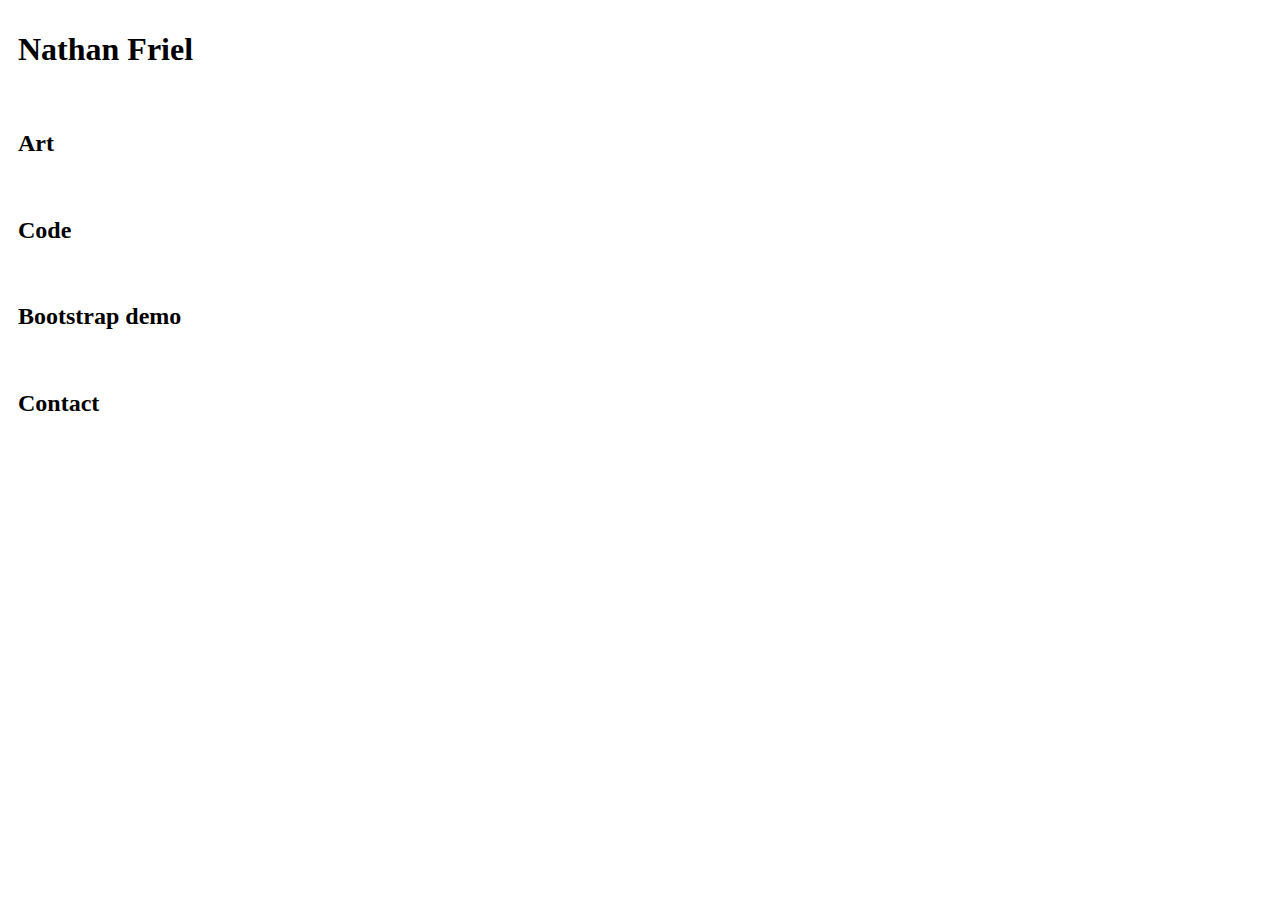
<file: index.html>
<!DOCTYPE html>

<html lang="en-US">

<head>
    <meta charset="UTF-8" />
    <meta name="viewport" content="width=device-width" />
    <meta name="author" content="Nathan Friel" />
    <link rel="stylesheet" href="style.css" />
    <title>Home</title>
</head>

<body>
    <a href="index.html">
        <h1>Nathan Friel</h1>
    </a>
    <div class="flex_menu">
        <a href="art.html">
            <h2>Art</h2>
        </a>
        <a href="https://github.com/nfriel">
            <h2>Code</h2>
        </a>
        <a href="boot.html">
            <h2>Bootstrap demo</h2>
        </a>
        <a href="contact.html">
            <h2>Contact</h2>
        </a>
    </div>
</body>

</html>
</file>
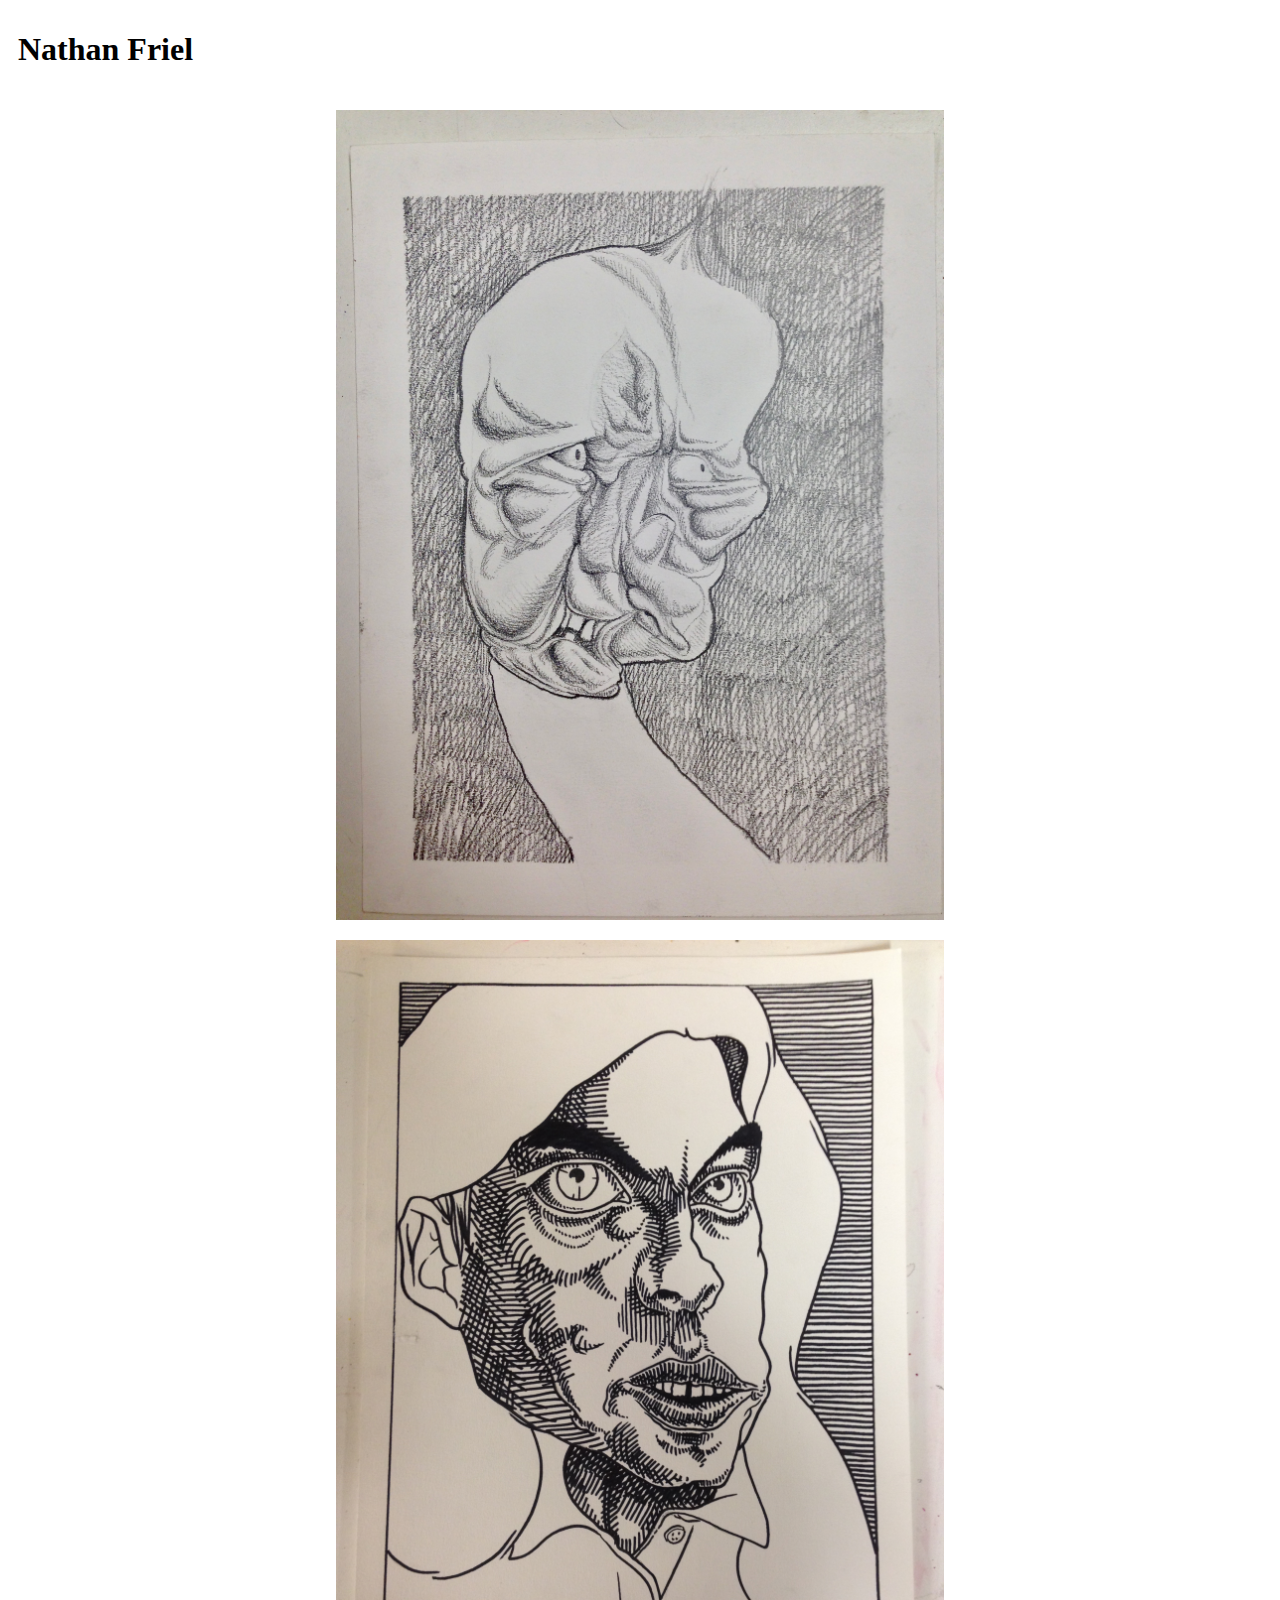
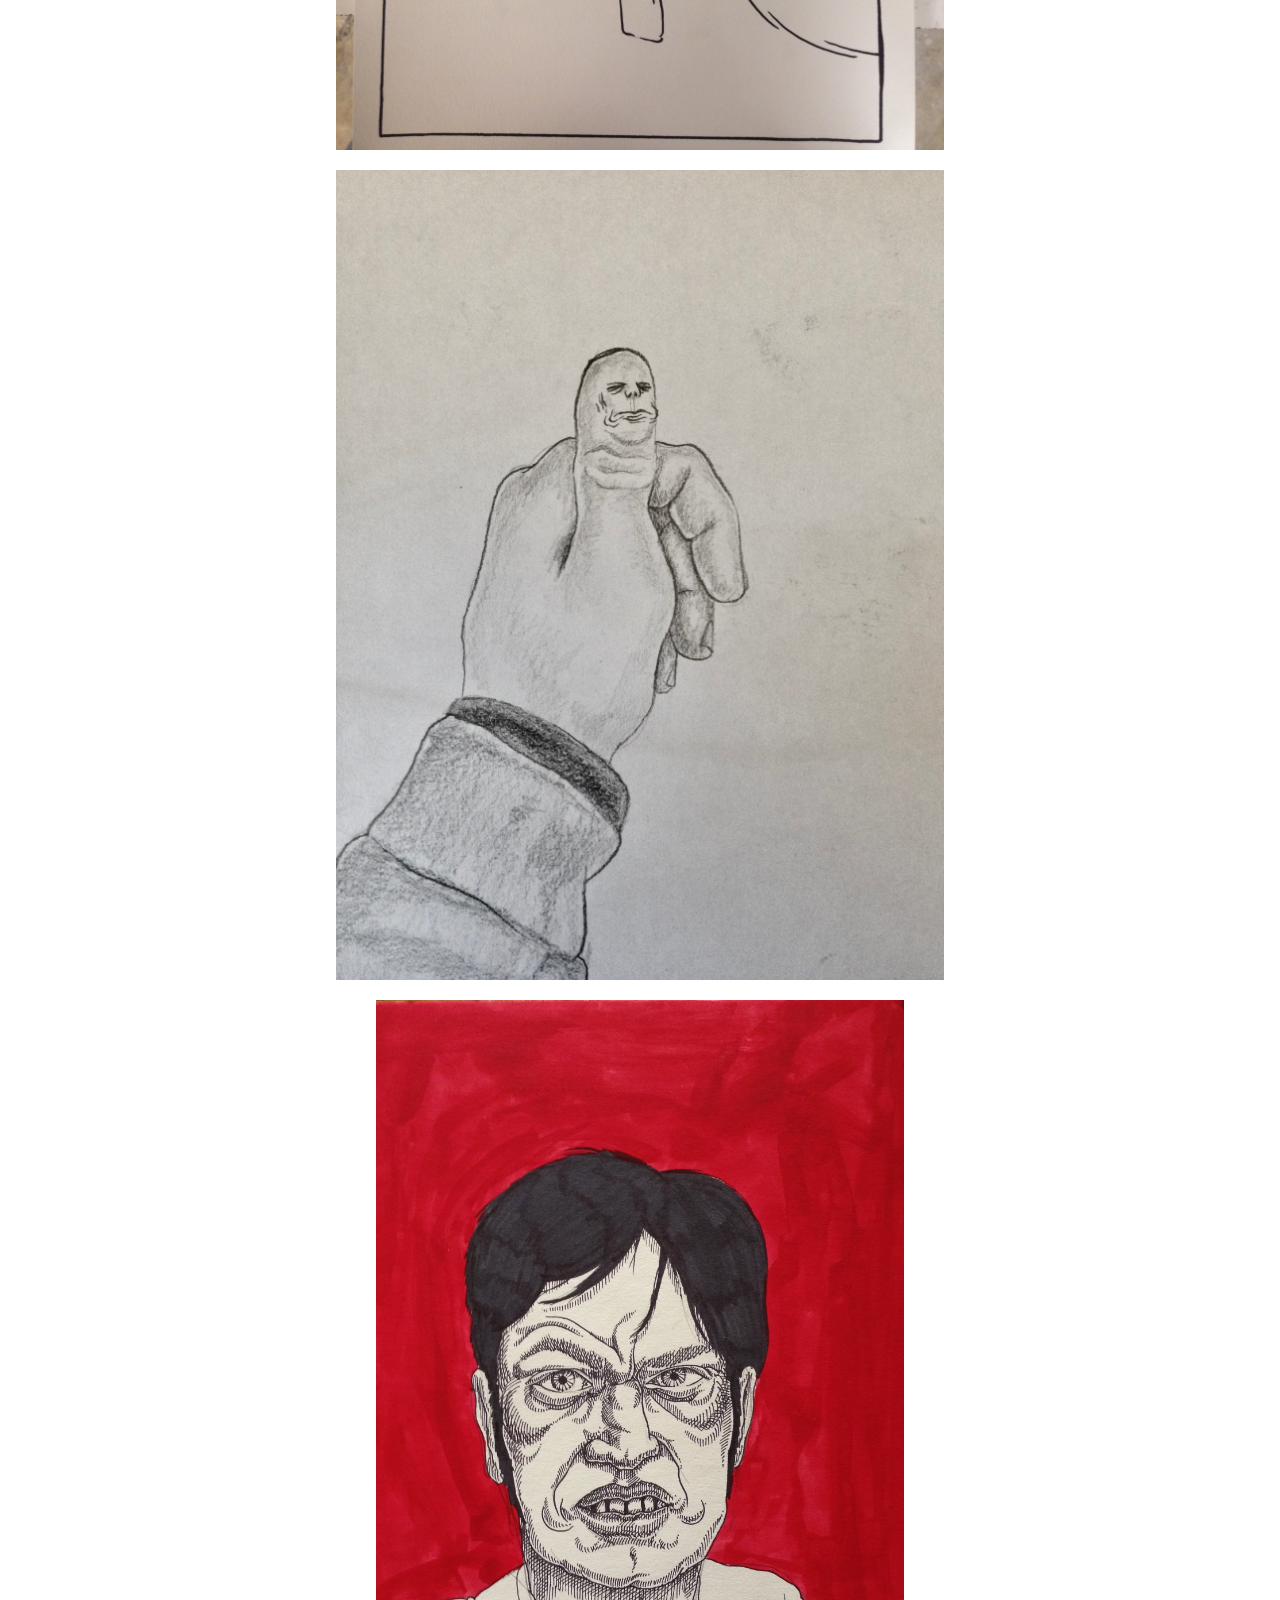
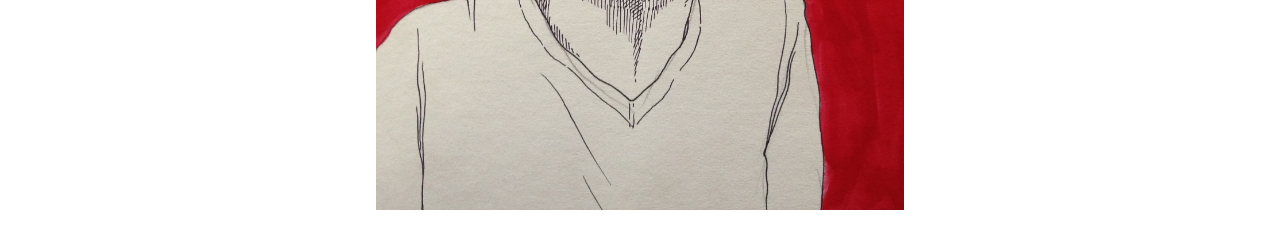
<file: art.html>
<!DOCTYPE html>

<html lang="en-US">
    <head>
        <meta charset="UTF-8"/>
        <meta name="viewport" content="width=device-width"/>
        <meta name="author" content="Nathan Friel"/>
        <link rel="stylesheet" href="style.css"/>
        <title>Art</title>
    </head>
    <body>
        <a href="index.html"><h1>Nathan Friel</h1></a>
        <div class="flex">
            <img src="assets/img_1.JPG"/>
            <img src="assets/img_2.JPG"/>
            <img src="assets/img_3.JPG"/>
            <img src="assets/img_4.JPG"/>
        </div>
    </body>
</html>
</file>
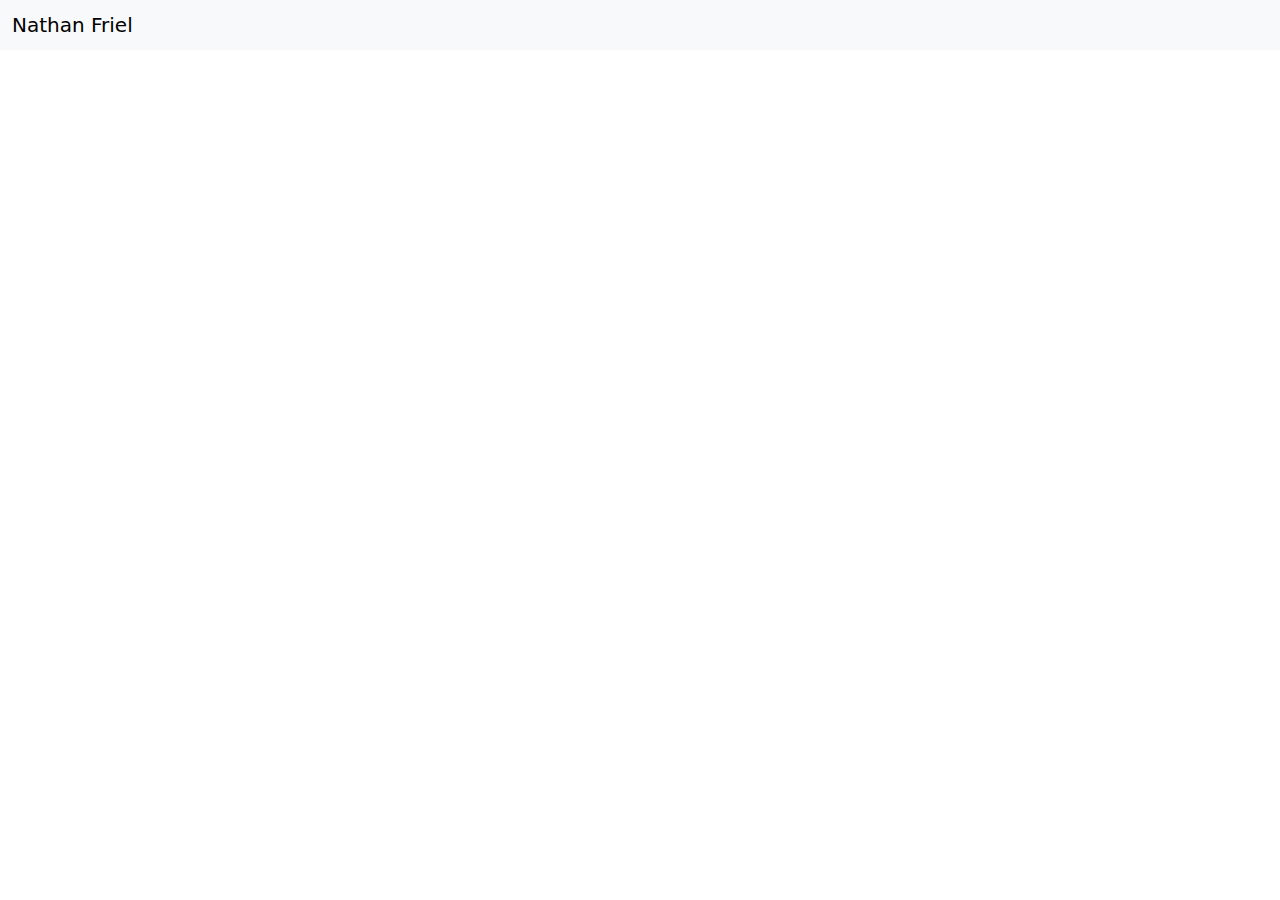
<file: boot.html>
<!DOCTYPE html>

<html lang="en-US">

<head>
    <meta charset="UTF-8" />
    <meta name="viewport" content="width=device-width" />
    <meta name="author" content="Nathan Friel" />
    <link href="https://cdn.jsdelivr.net/npm/bootstrap@5.3.3/dist/css/bootstrap.min.css" rel="stylesheet"
        integrity="sha384-QWTKZyjpPEjISv5WaRU9OFeRpok6YctnYmDr5pNlyT2bRjXh0JMhjY6hW+ALEwIH" crossorigin="anonymous">
    <link rel="stylesheet" href="style.css" />
    <title>Home</title>
</head>

<body>
    <nav class="navbar bg-body-tertiary">
        <div class="container-fluid">
            <span class="navbar-brand mb-0 h1"><a href="index.html">Nathan Friel</a></span>
        </div>
    </nav>
    <script src="https://cdn.jsdelivr.net/npm/bootstrap@5.3.3/dist/js/bootstrap.bundle.min.js"
        integrity="sha384-YvpcrYf0tY3lHB60NNkmXc5s9fDVZLESaAA55NDzOxhy9GkcIdslK1eN7N6jIeHz"
        crossorigin="anonymous"></script>
</body>

</html>
</file>
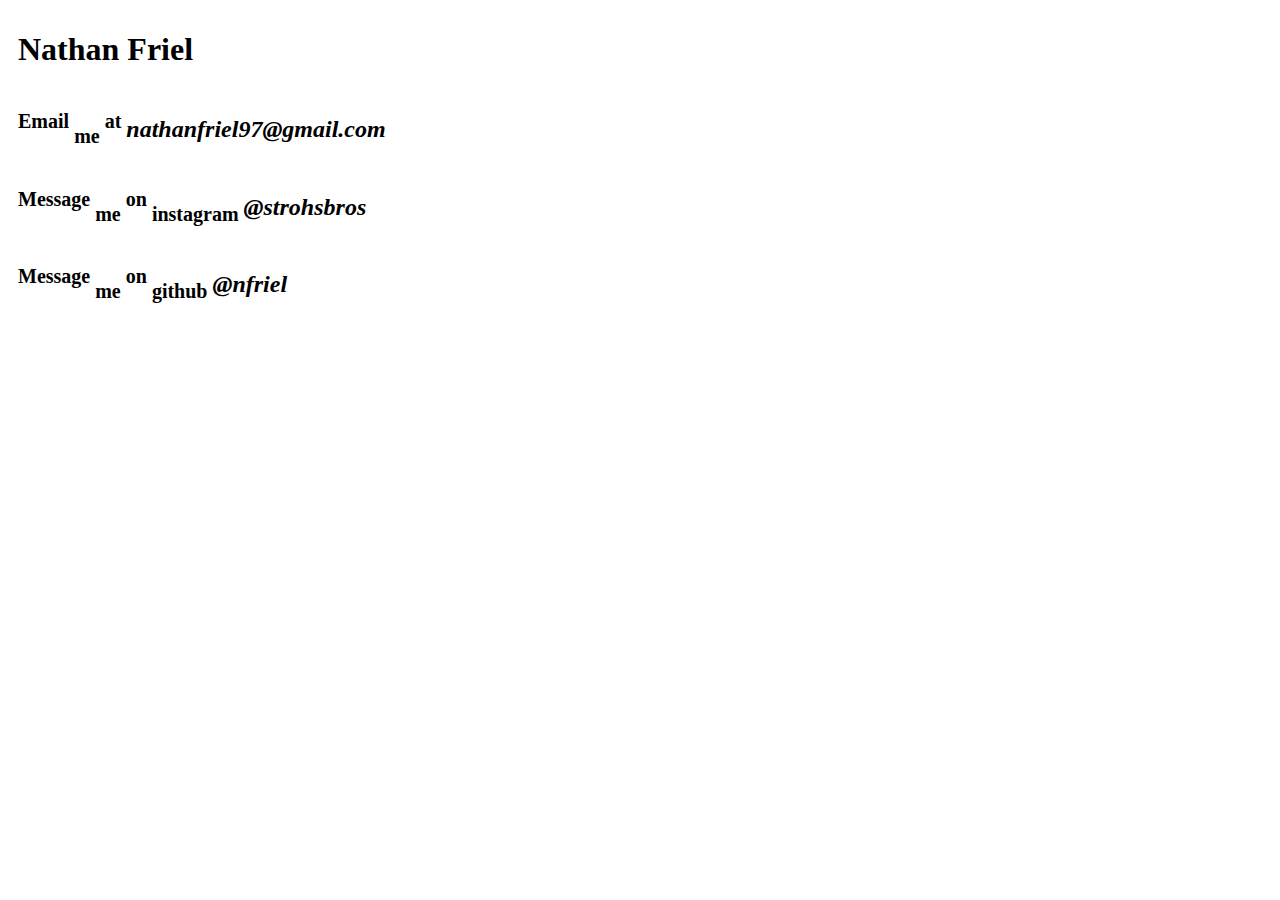
<file: contact.html>
<!DOCTYPE html>

<html lang="en-US">

<head>
    <meta charset="UTF-8" />
    <meta name="viewport" content="width=device-width" />
    <meta name="author" content="Nathan Friel" />
    <link rel="stylesheet" href="style.css" />
    <title>Contact</title>
</head>

<body>
    <a href="index.html">
        <h1>Nathan Friel</h1>
    </a>
    <h2><sup>Email </sup><sub>me </sub><sup>at </sup>
        <a href="mailto:nathanfriel97@gmail.com">
            <em>nathanfriel97@gmail.com</em>
        </a>
    </h2>
    <h2><sup>Message </sup><sub>me </sub><sup>on </sup><sub>instagram </sub>
        <a href="https://instagram.com/strohsbros">
            <em>@strohsbros</em>
        </a>
    </h2>
    <h2><sup>Message </sup><sub>me </sub><sup>on </sup><sub>github </sub>
        <a href="https://github.com/nfriel">
            <em>@nfriel</em>
        </a>
    </h2>
</body>

</html>
</file>
<file: style.css>
div.flex {
    display: flex;
    flex-direction: column;
    align-items: center;
}

div.flex_menu {
    display: flex;
    flex-direction: column;
    justify-content: center;
}

img {
    height: 90vh;
    width: auto;
    max-width: 100vw;
    padding: 10px;
}

a {
    color: black;
    text-decoration: none;
}

a:visited { color: black; }

h1, h2, h3 {
    padding: 10px;
    transition: color 1.0s, letter-spacing 1.0s;
}

h1:hover, h2:hover, h3:hover {
    color: red;
    letter-spacing: 10px; 
}
</file>
